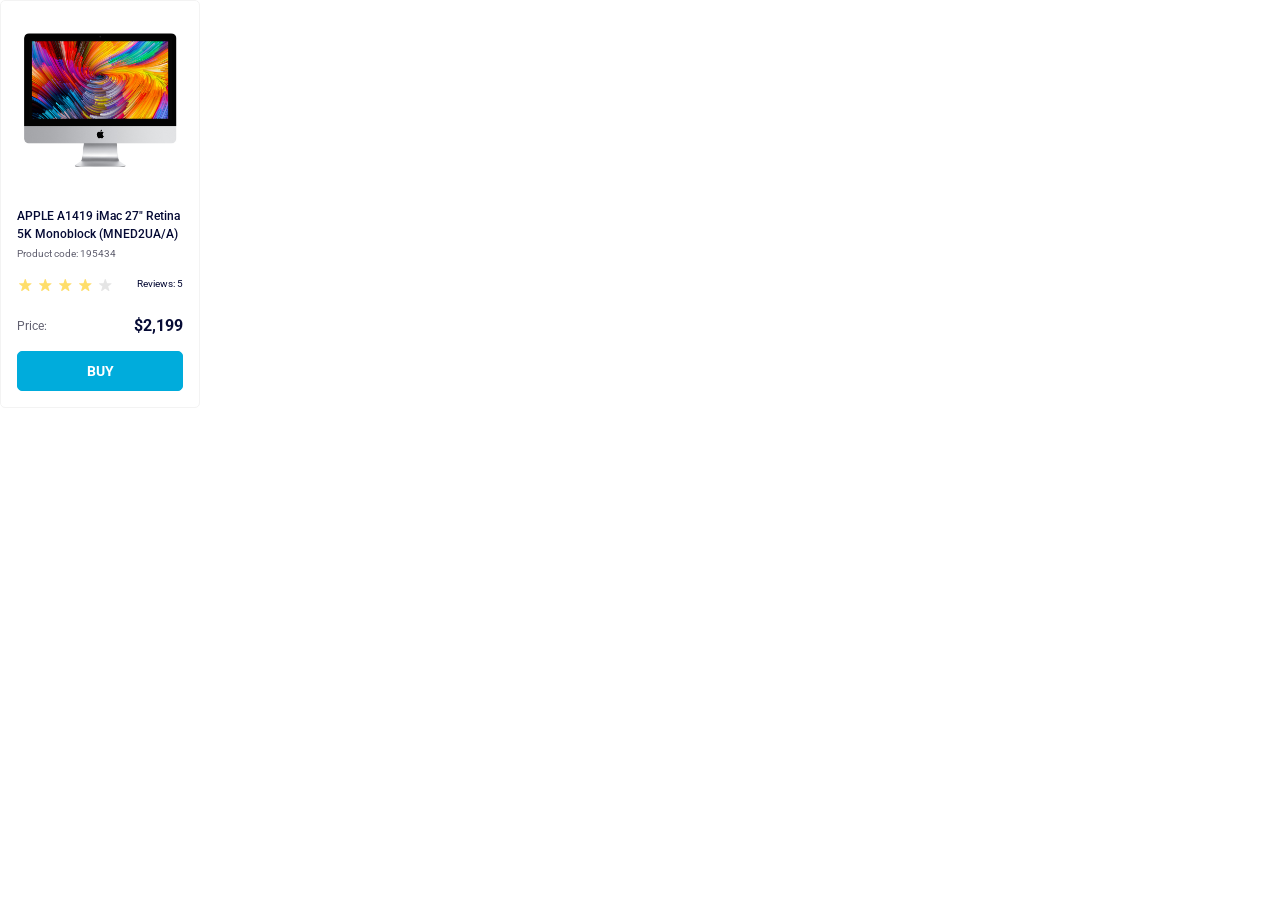
<file: index.html>
<!doctype html><html lang="en"><head><meta charset="utf-8"><meta name="viewport" content="width=device-width, initial-scale=1.0"><title>Product cards</title><link rel="stylesheet" href="index.40704fee.css"><link rel="preconnect" href="https://fonts.googleapis.com"><link rel="preconnect" href="https://fonts.gstatic.com"><link href="https://fonts.googleapis.com/css2?family=Roboto:ital,wght@0,100..900;1,100..900&display=swap" rel="stylesheet"></head><body> <div class="card" data-qa="card"> <div class="card__inner"> <img class="card__img" src="imac.202c52ff.jpeg" alt="imac-img"> <div class="card__title"> <h2 class="card__main-title"> APPLE A1419 iMac 27" Retina 5K Monoblock (MNED2UA/A) </h2> <p class="card__second-title">Product code: 195434</p> </div> <div class="card__rating"> <div class="stars stars--4"> <div class="stars__star"></div> <div class="stars__star"></div> <div class="stars__star"></div> <div class="stars__star"></div> <div class="stars__star"></div> </div> <p class="card__review">Reviews: 5</p> </div> <div class="card__price"> <p class="card__label">Price:</p> <p class="card__number">$2,199</p> </div> <a class="card__button" data-qa="hover" href="#"> BUY </a> </div> </div> </body></html>
</file>
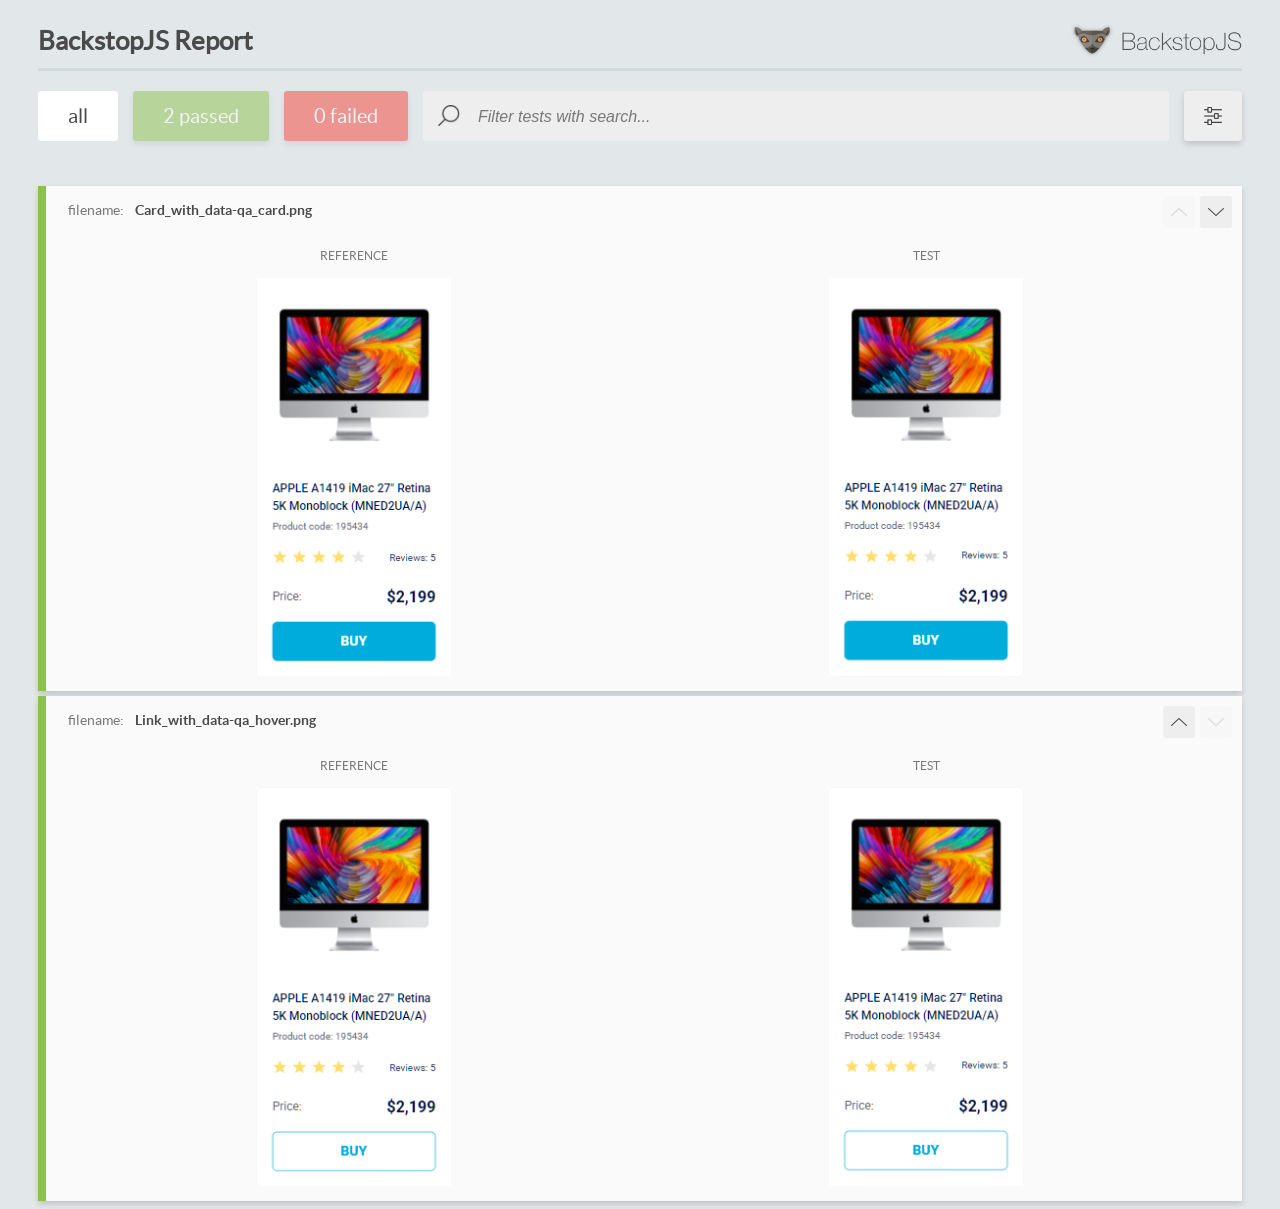
<file: report/html_report/index.html>
<!DOCTYPE html>
<html>
  <head>
    <meta charset="utf-8">
    <!-- Disable Cache -->
    <meta http-equiv="Cache-Control" content="no-cache, no-store, must-revalidate">
    <meta http-equiv="Pragma" content="no-cache">
    <meta http-equiv="Expires" content="0">

    <title>BackstopJS Report</title>

    <style>
      @font-face {
          font-family: 'latoregular';
          src: url('./assets/fonts/lato-regular-webfont.woff2') format('woff2'),
              url('./assets/fonts/lato-regular-webfont.woff') format('woff');
          font-weight: 400;
          font-style: normal;
      }
      @font-face {
          font-family: 'latobold';
          src: url('./assets/fonts/lato-bold-webfont.woff2') format('woff2'),
              url('./assets/fonts/lato-bold-webfont.woff') format('woff');
          font-weight: 700;
          font-style: normal;
      }

      .ReactModal__Body--open {
          overflow: hidden;
      }
      .ReactModal__Body--open .header {
        display: none;
      }

    </style>
  </head>
  <body style="background-color: #E2E7EA">
    <div id="root">

    </div>
    <script>
      function report (report) { // eslint-disable-line no-unused-vars
        window.tests = report;
      }
    </script>
    <script src="config.js"></script>
    <script src="index_bundle.js"></script>
  </body>
</html>
</file>
<file: index.40704fee.css>
body{margin:0}.card{box-sizing:border-box;background-color:#fff;border:1px solid #f3f3f3;border-radius:5px;width:200px;height:408px;padding:16px;font-family:Roboto,sans-serif;font-weight:500;display:inline-block}.card__inner{flex-direction:column;align-items:center;display:flex}.card__img{width:160px;height:134px;padding-top:16px;display:block}.card__main-title{color:#060b35;letter-spacing:0;margin:40px 0 0;font-size:12px;font-weight:500;line-height:18px}.card__second-title{color:#616070;letter-spacing:0;margin:4px 0 0;font-size:10px;font-weight:400;line-height:14px}.card__rating{flex-direction:row;justify-content:space-between;width:100%;margin-top:16px;display:flex}.card__review{color:#060b35;letter-spacing:0;margin:0;font-size:10px;font-weight:400;line-height:14px}.card__price{justify-content:space-between;width:100%;padding-top:24px;display:flex}.card__label{letter-spacing:0;color:#616070;margin:0;font-size:12px;font-weight:400;line-height:18px}.card__number{letter-spacing:0;color:#060b35;margin:0;font-size:16px;font-weight:700;line-height:18px}.card__button{color:#fff;box-sizing:border-box;text-align:center;background-color:#00acdc;border:1px solid #00acdc;border-radius:5px;justify-content:center;align-items:center;width:100%;height:40px;margin-top:16px;font-size:14px;font-weight:700;line-height:16px;text-decoration:none;display:flex}.card__button:hover{color:#00acdc;background-color:#fff}.stars{display:flex}.stars__star{background-image:url(star.822d561e.svg);background-position:50%;background-repeat:no-repeat;width:16px;height:16px}.stars__star:not(:last-child){margin-right:4px}.stars--1 .stars__star:nth-child(-n+1),.stars--2 .stars__star:nth-child(-n+2),.stars--3 .stars__star:nth-child(-n+3),.stars--4 .stars__star:nth-child(-n+4),.stars--5 .stars__star:nth-child(-n+5){background-image:url(star-active.edda4c43.svg)}
/*# sourceMappingURL=index.40704fee.css.map */
</file>
